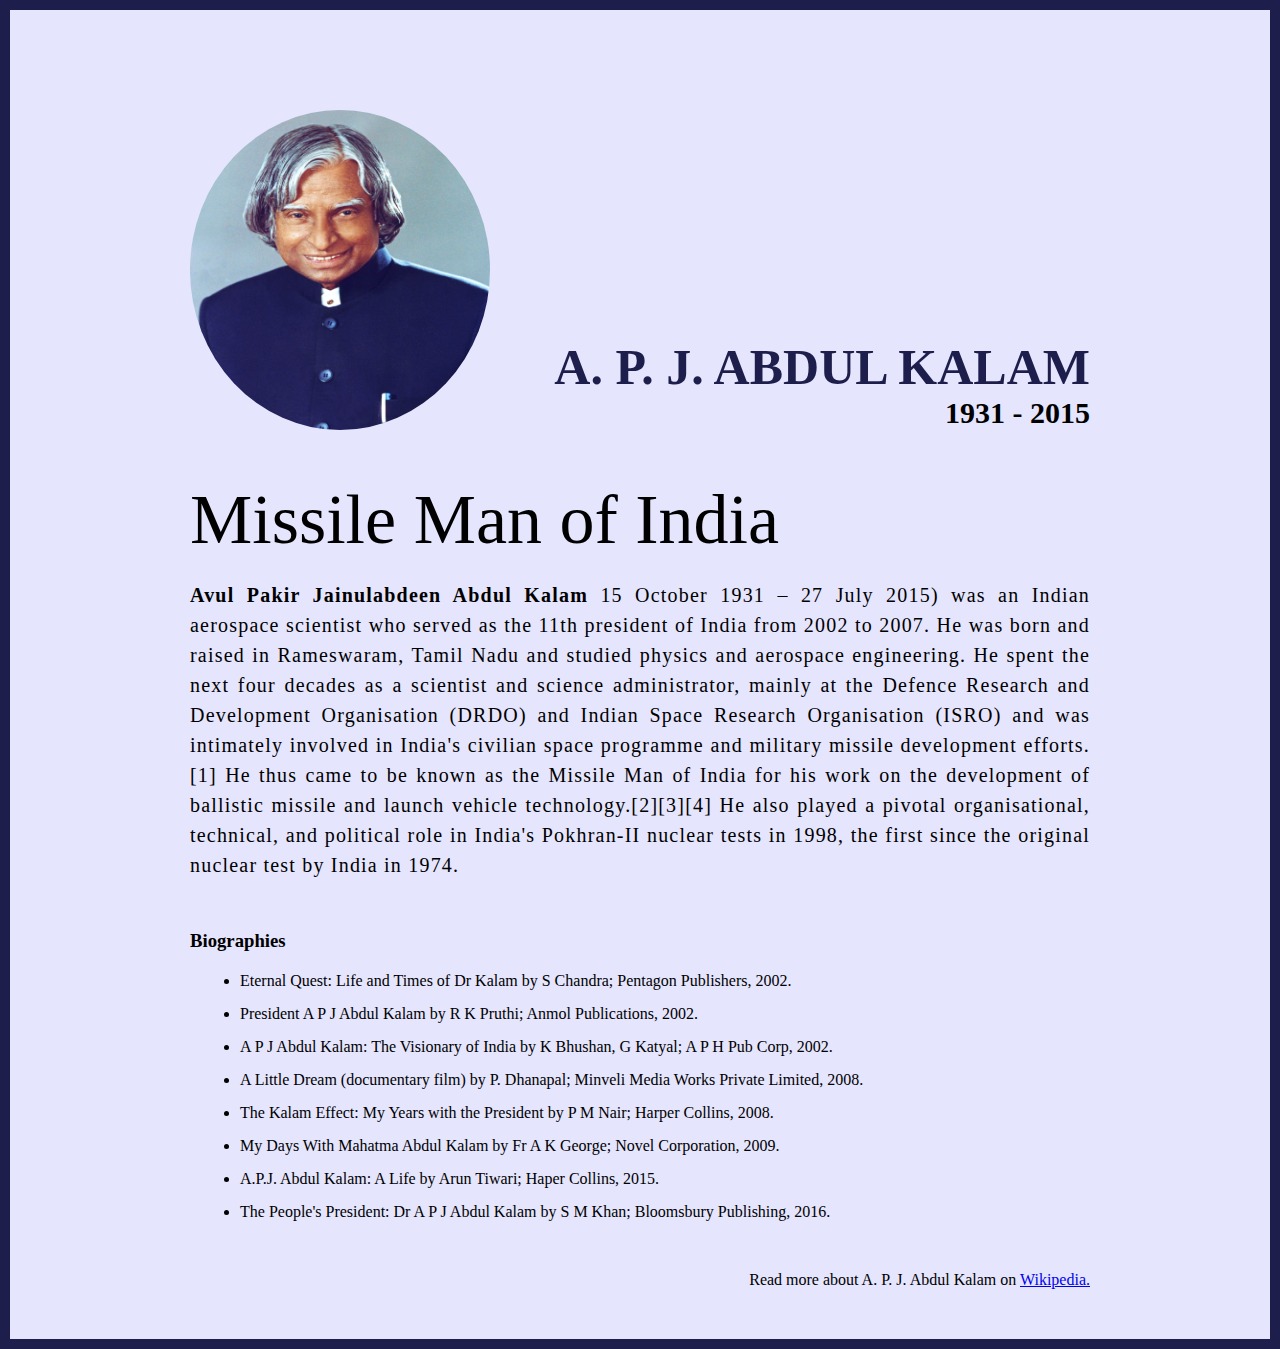
<file: project1/index.html>
<!DOCTYPE html>
<html lang="en">

<head>
    <meta charset="UTF-8">
    <meta name="viewport" content="width=device-width, initial-scale=1.0">
    <title>The Tribute Website | A.P.J Abdul Kalam</title>
    <link rel="stylesheet" href="style.css">
</head>

<body>
    <div class="container">
        <div class="content">
            <section class="top_section">
                <div class="image_container">
                    <img src="./images/apj.jpg" alt="tribute" />
                </div>
                <div>
                    <h1>A. P. J. Abdul Kalam</h1>
                    <h4>1931 - 2015</h4>
                </div>
            </section>

            <section class="about_section">
              <h2>Missile Man of India</h2>  
              <p>
                <b>Avul Pakir Jainulabdeen Abdul Kalam</b> 15 October 1931 – 27 July
            2015) was an Indian aerospace scientist who served as the 11th
            president of India from 2002 to 2007. He was born and raised in
            Rameswaram, Tamil Nadu and studied physics and aerospace
            engineering. He spent the next four decades as a scientist and
            science administrator, mainly at the Defence Research and
            Development Organisation (DRDO) and Indian Space Research
            Organisation (ISRO) and was intimately involved in India's civilian
            space programme and military missile development efforts.[1] He thus
            came to be known as the Missile Man of India for his work on the
            development of ballistic missile and launch vehicle
            technology.[2][3][4] He also played a pivotal organisational,
            technical, and political role in India's Pokhran-II nuclear tests in
            1998, the first since the original nuclear test by India in 1974.
              </p>
            </section>

            <section class="biography_section">
                <h3> Biographies</h3>
                <ul>
                    <li>
                        Eternal Quest: Life and Times of Dr Kalam by S Chandra; Pentagon
                        Publishers, 2002.
                      </li>
                      <li>
                        President A P J Abdul Kalam by R K Pruthi; Anmol Publications,
                        2002.
                      </li>
                      <li>
                        A P J Abdul Kalam: The Visionary of India by K Bhushan, G Katyal;
                        A P H Pub Corp, 2002.
                      </li>
                      <li>
                        A Little Dream (documentary film) by P. Dhanapal; Minveli Media
                        Works Private Limited, 2008.
                      </li>
                      <li>
                        The Kalam Effect: My Years with the President by P M Nair; Harper
                        Collins, 2008.
                      </li>
                      <li>
                        My Days With Mahatma Abdul Kalam by Fr A K George; Novel
                        Corporation, 2009.
                      </li>
                      <li>
                        A.P.J. Abdul Kalam: A Life by Arun Tiwari; Haper Collins, 2015.
                      </li>
                      <li>
                        The People's President: Dr A P J Abdul Kalam by S M Khan;
                        Bloomsbury Publishing, 2016.
                      </li>
                </ul>
            </section>
            <footer><p>Read more about A. P. J. Abdul Kalam on
                <a href="https://en.wikipedia.org/wiki/A._P._J._Abdul_Kalam">Wikipedia.</a>
            </p>
            </footer>
        </div>
    </div>
</body>

</html>
</file>
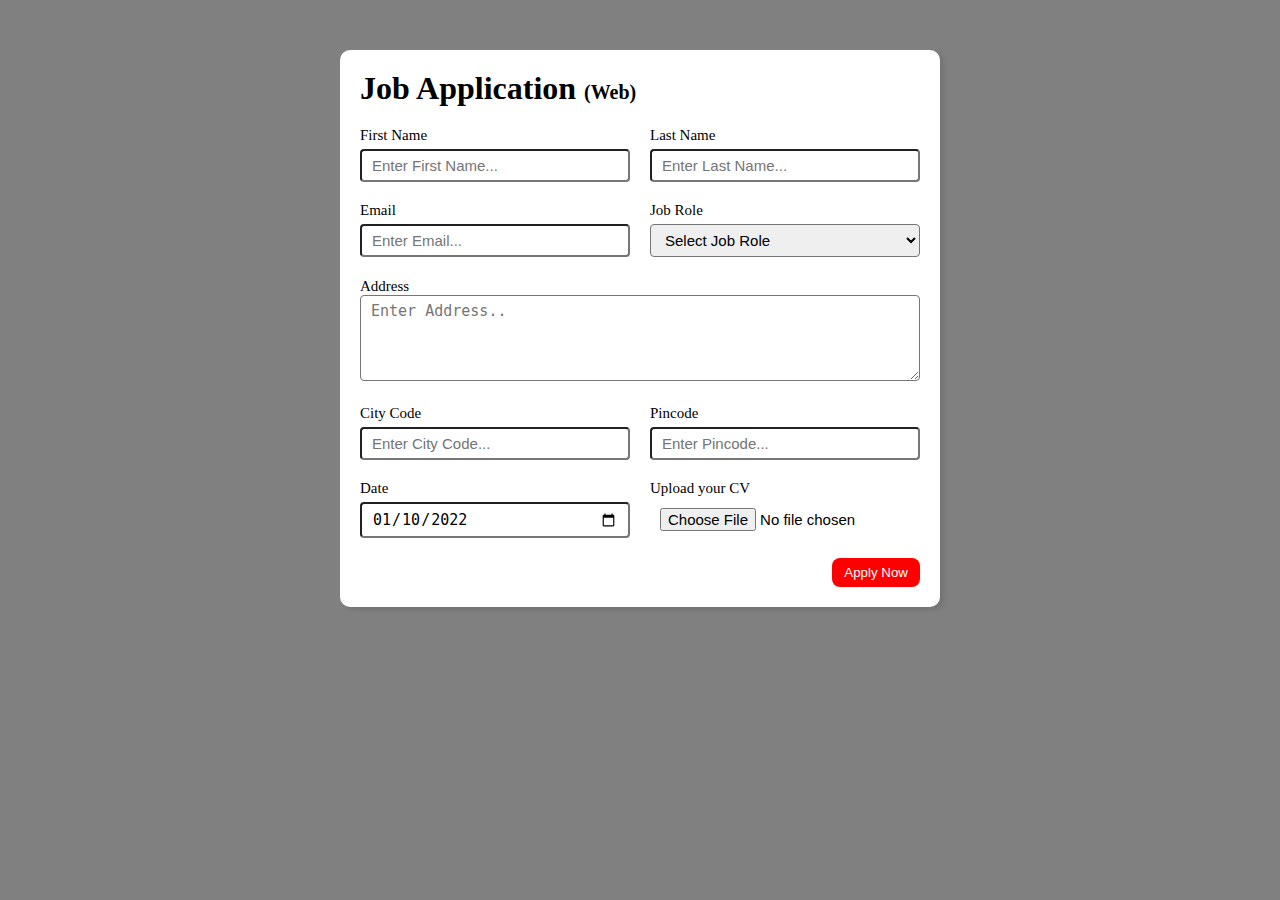
<file: project2/index.html>
<!DOCTYPE html>
<html lang="en">

<head>
    <meta charset="UTF-8">
    <meta name="viewport" content="width=device-width, initial-scale=1.0">
    <title>Job Application Form</title>
    <link rel="stylesheet" href="style.css">
</head>

<body>
    <div class="container">
        <div class="apply_box">
            <h1>
                Job Application
                <span class="title_small">(Web)</span>
            </h1>
            <form action="">
                <div class="form_container">

                    <div class="form_control">
                        <label for="first_name">First Name</label>
                        <input id="first_name" name="first_name" placeholder="Enter First Name..." 
                        />
                    </div>
                    <div class="form_control">
                        <label for="last_name">Last Name</label>
                        <input id="last_name" name="last_name"  placeholder="Enter Last Name..."  />
                    </div>
                    <div class="form_control">
                        <label for="email">Email</label>
                        <input type="email" id="email"  name="email"  placeholder="Enter Email..." />
                    </div>
                    <div class="form_control">
                        <label for="job_role">Job Role</label>
                        <select id="job_role" name="job_role">
                            <option value="">Select Job Role</option>
                            <option value="frontend">Frontend Developer</option>
                            <option value="backend">Backend Developer</option>
                            <option value="full_stack">Full Stack Developer</option>
                            <option value="ui_ux">UI UX Designer</option>

                        </select>
                    </div>
                    <div class="textarea_control">
                        <label for="address">Address</label>
                        <textarea name="address" id="address" cols="50" rows="4"placeholder="Enter Address.." ></textarea>
                    </div>
                    <div class="form_control">
                        <label for="city_code">City Code</label>
                        <input   id="city_code"   name="city_code"   placeholder="Enter City Code..."  />
                    </div>
                    <div class="form_control">
                        <label for="pincode">Pincode</label>
                        <input  type="number" id="pincode"   name="pincode"  placeholder="Enter Pincode..."  />
                    </div>
                    <div class="form_control">
                        <label for="date">Date</label>
                        <input  value="2022-01-10" type="date" id="date"  name="date"  />
                    </div>
                    <div class="form_control">
                        <label for="">Upload your CV</label>
                        <input  type="file" id="Upload"  name="Upload" />
                    </div>

                </div>

                <div class="button_container">
                    <button type="submit">Apply Now</button>
                </div>
            </form>
        </div>
    </div>

</body>

</html>
</file>
<file: project1/style.css>
* {
margin:0;
padding: 0; 
box-sizing: border-box;
}
.container{
    background-color: #E5E5FD;
    min-height:100vh;
    border:10px solid #1D1E4C;
}
.content{
    max-width: 900px;
    margin: 0 auto;
}

.top_section{
    margin-top: 100px;
    display: flex;
    justify-content: space-between;
    align-items: flex-end;
}
.top_section h1{
    font-size: 50px;
    font-weight: bold;
    color: #1D1E4C;
    text-transform: uppercase;
}
.top_section h4 {
    font-size: 30px;
    text-align: end;  
}

.image_container{
    border-radius: 50%;
    overflow: hidden;
}
.image_container,img{
width: 300px;
height: 320px;
}

.about_section{
    margin-top: 50px;
}
.about_section h2{
    font-size: 70px;
    font-weight: 400;
    margin-bottom: 20px;
}

.about_section p {
    font-size: 20px;
    line-height: 30px;
    letter-spacing: 1.2px;
    text-align: justify;
}
.biography_section{
    margin:50px 0;
}
.biography_section h3{
    margin-bottom: 20px;
}

.biography_section ul{
    margin-left: 50px;
}

.biography_section li{
    margin-bottom: 15px;
}

footer{
    margin: 50px 0;
}

footer p{
text-align: end;
}
</file>
<file: project2/style.css>
* {
    margin: 0;
    padding: 0;
    box-sizing: border-box;
}

body {
    background-color: grey;
}

.container {
    max-width: 900px;
    margin: 0 auto;
}

.apply_box {
    max-width: 600px;
    padding: 20px;
    background-color: white;
    margin: 0 auto;
    margin-top: 50px;
    box-shadow: 4px 3px 5px rgba(1, 1, 1, 0.1);
    border-radius: 10px;
}

.title_small {
    font-size: 20px;
}

.form_container {
    margin-top: 20px;
    display: grid;
    grid-template-columns: repeat(auto-fit, minmax(200px, 1fr));
    gap: 20px;

}

.form_control {
    display: flex;
    flex-direction: column;
}

label {
    font-size: 15px;
    margin-bottom: 5px;
}

input,
select,
textarea {
    padding: 6px 10px;
    border: 1 px solid #ccc;
    border-radius: 4px;
    font-size: 15px;

}

input:focus {
    outline-color: red;
}

.button_container {

    display: flex;
    justify-content: flex-end;
    margin-top: 20px;
}

button {
    background-color: red;
    border: transparent solid 2px;
    padding: 5px 10px;
    color: white;
    border-radius: 8px;
    transition: 0.3s ease-in;
}

button:hover {
    background-color: grey;
    border: 2px solid red;
    color: black;
    transition: 0.3s ease-out;
    cursor: pointer;
}

.textarea_control {
    grid-column: 1 / span 2;
}

.textarea_control textarea {
    width: 100%;
}

@media (max-width:460px){
    .textarea_control {
        grid-column: 1 / span 1;
    } 
}
</file>
